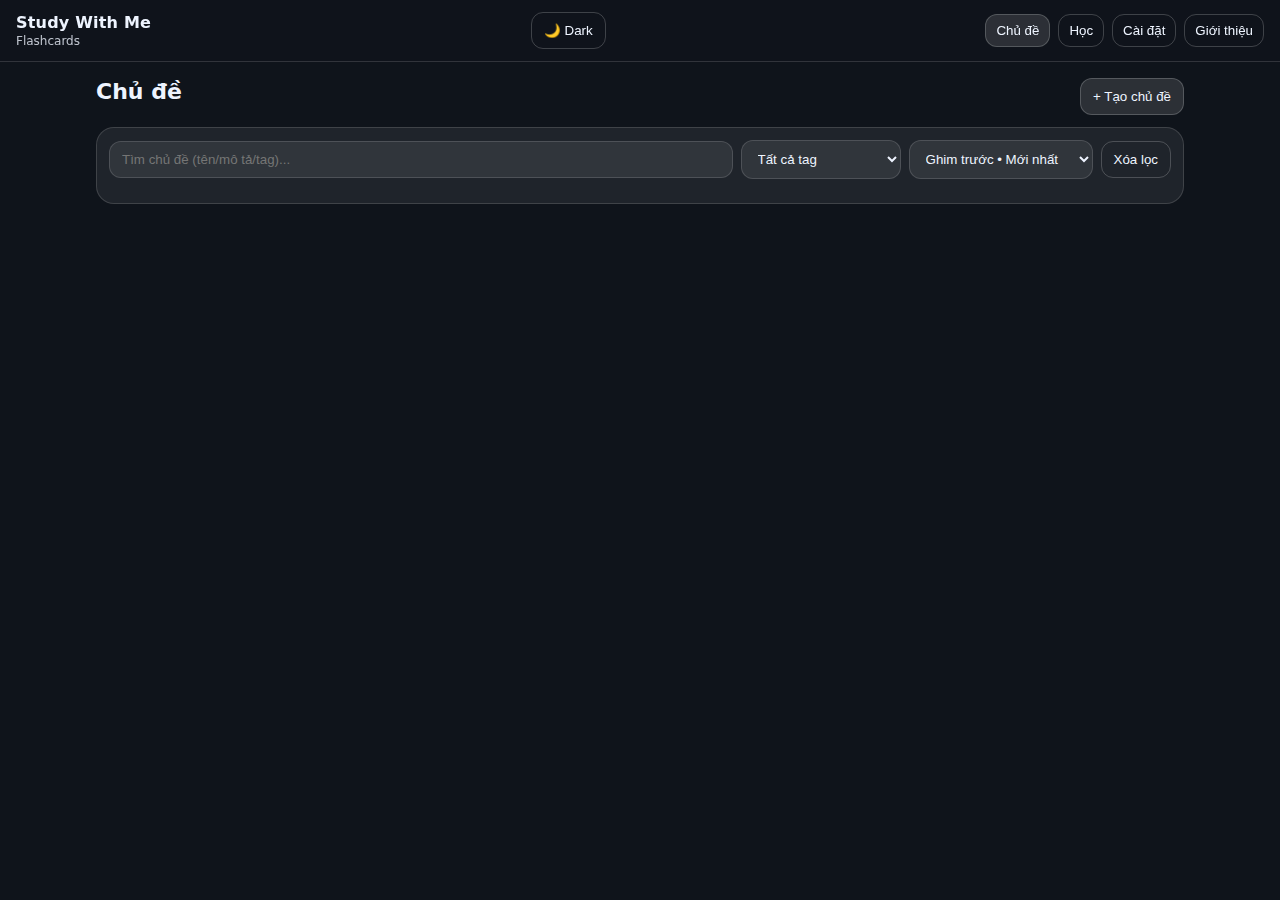
<file: index.html>
<!doctype html>
<html lang="vi">
<head>
  <meta charset="utf-8" />
  <meta name="viewport" content="width=device-width, initial-scale=1" />
  <title>Study With Me – Flashcards</title>
  <meta name="description" content="Flashcard học từ vựng: word/IPA/meaning/example, random/autoplay, pomodoro, TTS, tag, backup/restore." />
  <meta name="theme-color" content="#0f141b" />
  <link rel="stylesheet" href="./style.css" />
</head>

<body>
  <header class="topbar">
    <div class="brand">
      <div class="brand-title">Study With Me</div>
      <div class="brand-sub muted">Flashcards</div>
    </div>

    <div class="top-actions">
      <button id="themeToggleTop" class="btn secondary" type="button" aria-label="Đổi giao diện">🌙 Dark</button>
    </div>

    <nav class="tabs" aria-label="Điều hướng">
      <button class="tab is-active" data-tab="decks">Chủ đề</button>
      <button class="tab" data-tab="study">Học</button>
      <button class="tab" data-tab="settings">Cài đặt</button>
      <button class="tab" data-tab="about">Giới thiệu</button>
    </nav>
  </header>

  <main class="container">
    <!-- DECKS -->
    <section class="panel" data-panel="decks">
      <div class="panel-head">
        <h1>Chủ đề</h1>
        <div class="row">
          <button id="btnNewDeck" class="btn">+ Tạo chủ đề</button>
        </div>
      </div>

      <div class="card" style="margin-top:12px;">
        <div class="row">
          <input id="deckSearch" class="input grow" placeholder="Tìm chủ đề (tên/mô tả/tag)..." />
          <select id="tagFilter" class="input" style="width:auto; min-width: 160px;">
            <option value="">Tất cả tag</option>
          </select>

          <select id="sortSelect" class="input" style="width:auto;">
            <option value="pinned_newest" selected>Ghim trước • Mới nhất</option>
            <option value="pinned_az">Ghim trước • A→Z</option>
            <option value="pinned_cards">Ghim trước • Nhiều thẻ</option>
          </select>

          <button id="btnClearFilter" class="btn secondary">Xóa lọc</button>
        </div>

        <div id="deckGrid" class="deck-grid" aria-label="Danh sách chủ đề"></div>
      </div>
    </section>

    <!-- STUDY -->
    <section class="panel hidden" data-panel="study">
      <div class="panel-head">
        <h1>Học flashcard</h1>

        <div class="row">
          <select id="studyDeckSelect" class="input"></select>
          <button id="btnRandom" class="btn secondary" type="button">🎲 Random: OFF</button>
          <button id="btnShuffle" class="btn secondary" type="button">Xáo trộn</button>
        </div>
      </div>

      <div class="study">
        <div class="row study-top">
          <div id="studyMeta" class="muted"></div>
          <div class="muted small">Phím tắt: Space=lật • ←/→=trước/sau • R=random • S=đọc từ</div>
        </div>

        <button id="flashcard" class="flashcard" aria-label="Lật thẻ">
          <div class="flashcard-inner">
            <div id="flashFront" class="face front"></div>
            <div id="flashBack" class="face back"></div>
          </div>
        </button>

        <div class="row center">
          <button id="btnPrev" class="btn secondary" type="button">← Trước</button>
          <button id="btnFlip" class="btn" type="button">Lật</button>
          <button id="btnNext" class="btn secondary" type="button">Sau →</button>
        </div>

        <div class="row center study-row">
          <button id="btnAutoplay" class="btn secondary" type="button">▶ Auto</button>

          <label class="muted small inline">
            Tốc độ
            <select id="autoplaySpeed" class="input compact">
              <option value="2000">2s</option>
              <option value="3000" selected>3s</option>
              <option value="5000">5s</option>
              <option value="8000">8s</option>
            </select>
          </label>

          <button id="btnSpeak" class="btn" type="button">🔊 Đọc từ</button>

          <label class="muted small inline">
            Giọng
            <select id="voiceSelect" class="input compact wide"></select>
          </label>

          <label class="muted small inline">
            Tốc độ đọc
            <select id="rateSelect" class="input compact">
              <option value="0.9">0.9x</option>
              <option value="1.0" selected>1.0x</option>
              <option value="1.1">1.1x</option>
              <option value="1.2">1.2x</option>
            </select>
          </label>
        </div>

        <div class="row center study-row">
          <div id="pomoLabel" class="muted small">Pomodoro: học</div>
          <div id="pomoTime" class="pomo-time">25:00</div>

          <button id="btnPomoStart" class="btn" type="button">Start</button>
          <button id="btnPomoReset" class="btn secondary" type="button">Reset</button>

          <select id="pomoPreset" class="input compact">
            <option value="25,5" selected>25/5</option>
            <option value="50,10">50/10</option>
            <option value="15,3">15/3</option>
          </select>
        </div>
      </div>
    </section>

    <!-- SETTINGS -->
    <section class="panel hidden" data-panel="settings">
      <div class="panel-head">
        <h1>Cài đặt</h1>
      </div>

      <div class="grid" style="grid-template-columns: 1fr 1fr;">
        <section class="card">
          <h2>Giao diện</h2>
          <p class="muted">Dark/Light (light ấm) — nhớ lựa chọn trên máy.</p>
          <div class="row">
            <button id="themeToggleSettings" class="btn" type="button">Đổi Dark/Light</button>
          </div>
        </section>

        <section class="card">
          <h2>Sao lưu & khôi phục</h2>
          <p class="muted">Backup toàn bộ dữ liệu (deck + thẻ). Khi khôi phục: bạn được chọn <b>Ghi đè</b> hoặc <b>Gộp</b>.</p>

          <div class="row">
            <button id="btnExportJson" class="btn" type="button">⬇ Export JSON</button>
            <label class="btn secondary file-btn" role="button">
              ⬆ Import JSON
              <input id="jsonFileInput" type="file" accept=".json,application/json" hidden />
            </label>
          </div>

          <div class="row">
            <button id="btnResetAll" class="btn danger" type="button">Reset toàn bộ dữ liệu</button>
          </div>

          <div id="backupMsg" class="muted small"></div>
        </section>
      </div>
    </section>

    <!-- ABOUT -->
    <section class="panel hidden" data-panel="about">
      <div class="panel-head">
        <h1>Giới thiệu</h1>
      </div>
      <div class="card">
        <p>
          Web flashcard chạy thuần HTML/CSS/JS, lưu dữ liệu trên máy (localStorage).
          Tập trung học từ vựng: <b>word + IPA</b> (mặt trước), <b>meaning</b> (mặt sau), ví dụ bấm <b>Xem ví dụ</b>.
        </p>
        <ul class="muted">
          <li>TTS chỉ đọc <b>từ tiếng Anh</b> (word), không đọc nghĩa tiếng Việt.</li>
          <li>Mẹo: dùng Space/←/→ để học nhanh.</li>
        </ul>
      </div>
    </section>
  </main>

  <!-- DIALOG: New Deck -->
  <dialog id="dlgDeck" class="dlg">
    <form method="dialog" class="dlg-body">
      <h3>Tạo chủ đề mới</h3>
      <div class="label">Tên chủ đề</div>
      <input id="newDeckName" class="input" placeholder="Ví dụ: English A1" />
      <div class="label">Tags (tuỳ chọn)</div>
      <input id="newDeckTags" class="input" placeholder="Ví dụ: english, school" />
      <div class="row right">
        <button class="btn secondary" value="cancel">Hủy</button>
        <button id="btnCreateDeckConfirm" class="btn" value="ok">Tạo</button>
      </div>
      <p class="muted small">Tip: đặt tên rõ ràng để khỏi lộn.</p>
    </form>
  </dialog>

  <!-- DIALOG: Deck Detail (SmartVocabPro vibe) -->
  <dialog id="dlgDeckDetail" class="dlg">
    <form method="dialog" class="dlg-body">
      <div class="row" style="justify-content:space-between;">
        <h3 style="margin:0;">Chi tiết chủ đề</h3>
        <button class="btn secondary" value="close">Đóng</button>
      </div>

      <div id="deckDetail">
        <div class="row">
          <div class="grow">
            <div class="label">Tên chủ đề</div>
            <input id="deckName" class="input" placeholder="Ví dụ: English A1" />
          </div>
          <div class="right">
            <div class="label">Thao tác</div>
            <div class="row">
              <button id="btnTogglePin" class="btn secondary" type="button">⭐ Ghim</button>
              <button id="btnSaveDeck" class="btn" type="button">Lưu</button>
              <button id="btnDeleteDeck" class="btn danger" type="button">Xóa chủ đề</button>
            </div>
          </div>
        </div>

        <div class="label">Mô tả</div>
        <textarea id="deckDesc" class="input" rows="2" placeholder="Mô tả ngắn..."></textarea>

        <div class="label">Tags (cách nhau bằng dấu phẩy)</div>
        <input id="deckTags" class="input" placeholder="Ví dụ: english, vocab, school" />

        <hr class="sep" />

        <div class="row">
          <h3 class="grow">Thẻ trong chủ đề</h3>
          <button id="btnNewCard" class="btn" type="button">+ Thêm thẻ</button>
        </div>

        <div class="row">
          <input id="cardSearch" class="input grow" placeholder="Tìm thẻ (từ/IPA/nghĩa/ví dụ/tag)..." />
          <button id="btnStudyThisDeck" class="btn secondary" type="button">Học chủ đề này</button>
          <button id="btnExportDeckCsv" class="btn secondary" type="button">Export CSV</button>
        </div>

        <div id="cardList" class="list"></div>
      </div>
    </form>
  </dialog>

  <!-- DIALOG: Add/Edit Card -->
  <dialog id="dlgCard" class="dlg">
    <form method="dialog" class="dlg-body">
      <h3 id="dlgCardTitle">Thêm thẻ</h3>

      <div class="label">Từ (word)</div>
      <input id="cardWord" class="input" placeholder="Ví dụ: book" />

      <div class="label">IPA (tuỳ chọn)</div>
      <input id="cardIpa" class="input" placeholder="Ví dụ: /bʊk/" />

      <div class="label">Nghĩa (meaning)</div>
      <input id="cardMeaning" class="input" placeholder="Ví dụ: quyển sách" />

      <div class="label">Câu ví dụ (example) (tuỳ chọn)</div>
      <input id="cardExample" class="input" placeholder="Ví dụ: I read a book." />

      <div class="label">Tag (tuỳ chọn)</div>
      <input id="cardTag" class="input" placeholder="Ví dụ: noun" />

      <input type="hidden" id="editingCardId" />

      <div class="row right">
        <button class="btn secondary" value="cancel">Hủy</button>
        <button id="btnSaveCardConfirm" class="btn" value="ok">Lưu</button>
      </div>
    </form>
  </dialog>

  <!-- DIALOG: Restore mode -->
  <dialog id="dlgRestore" class="dlg">
    <form method="dialog" class="dlg-body">
      <h3>Khôi phục dữ liệu</h3>
      <p class="muted">Bạn muốn xử lý dữ liệu import như thế nào?</p>

      <div class="row">
        <button id="btnRestoreOverwrite" class="btn danger" value="overwrite">Ghi đè toàn bộ</button>
        <button id="btnRestoreMerge" class="btn" value="merge">Gộp vào dữ liệu hiện có</button>
      </div>

      <div class="row right">
        <button class="btn secondary" value="cancel">Hủy</button>
      </div>
      <p class="muted small">Tip: nếu bạn không chắc, chọn <b>Gộp</b>.</p>
    </form>
  </dialog>

  <script type="module" src="./app.js"></script>
</body>
</html>
</file>
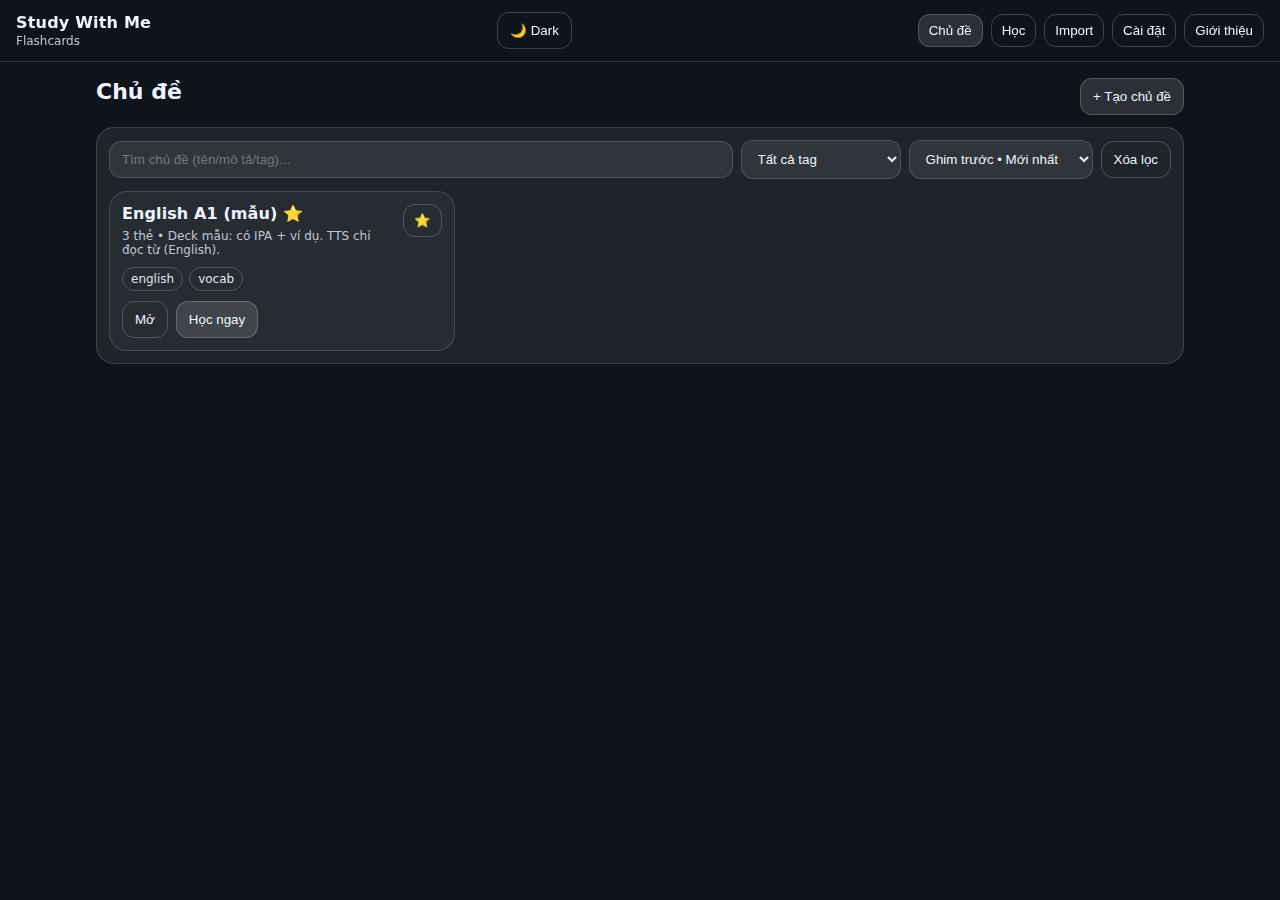
<file: study-with-me-flashcards/index.html>
<!doctype html>
<html lang="vi">
<head>
  <meta charset="utf-8" />
  <meta name="viewport" content="width=device-width, initial-scale=1" />
  <title>Study With Me – Flashcards</title>
  <meta name="description" content="Flashcard học từ vựng: word/IPA/meaning/example, random/autoplay, pomodoro, TTS, tag, backup/restore." />
  <meta name="theme-color" content="#0f141b" />
  <link rel="stylesheet" href="./style.css" />
</head>

<body>
  <header class="topbar">
    <div class="brand">
      <div class="brand-title">Study With Me</div>
      <div class="brand-sub muted">Flashcards</div>
    </div>

    <div class="top-actions">
      <button id="themeToggleTop" class="btn secondary" type="button" aria-label="Đổi giao diện">🌙 Dark</button>
    </div>

    <nav class="tabs" aria-label="Điều hướng">
      <button class="tab is-active" data-tab="decks">Chủ đề</button>
      <button class="tab" data-tab="study">Học</button>
      <button class="tab" data-tab="import">Import</button>
      <button class="tab" data-tab="settings">Cài đặt</button>
      <button class="tab" data-tab="about">Giới thiệu</button>
    </nav>
  </header>

  <main class="container">
    <!-- DECKS -->
    <section class="panel" data-panel="decks">
      <div class="panel-head">
        <h1>Chủ đề</h1>
        <div class="row">
          <button id="btnNewDeck" class="btn">+ Tạo chủ đề</button>
        </div>
      </div>

      <div class="card" style="margin-top:12px;">
        <div class="row">
          <input id="deckSearch" class="input grow" placeholder="Tìm chủ đề (tên/mô tả/tag)..." />
          <select id="tagFilter" class="input" style="width:auto; min-width: 160px;">
            <option value="">Tất cả tag</option>
          </select>

          <select id="sortSelect" class="input" style="width:auto;">
            <option value="pinned_newest" selected>Ghim trước • Mới nhất</option>
            <option value="pinned_az">Ghim trước • A→Z</option>
            <option value="pinned_cards">Ghim trước • Nhiều thẻ</option>
          </select>

          <button id="btnClearFilter" class="btn secondary">Xóa lọc</button>
        </div>

        <div id="deckGrid" class="deck-grid" aria-label="Danh sách chủ đề"></div>
      </div>
    </section>

    <!-- STUDY -->
    <section class="panel hidden" data-panel="study">
      <div class="panel-head">
        <h1>Học flashcard</h1>

        <div class="row">
          <select id="studyDeckSelect" class="input"></select>
          <button id="btnRandom" class="btn secondary" type="button">🎲 Random: OFF</button>
          <button id="btnShuffle" class="btn secondary" type="button">Xáo trộn</button>
        </div>
      </div>

      <div class="study">
        <div class="row study-top">
          <div id="studyMeta" class="muted"></div>
          <div class="muted small">Phím tắt: Space=lật • ←/→=trước/sau • R=random • S=đọc từ</div>
        </div>

        <button id="flashcard" class="flashcard" aria-label="Lật thẻ">
          <div class="flashcard-inner">
            <div id="flashFront" class="face front"></div>
            <div id="flashBack" class="face back"></div>
          </div>
        </button>

        <div class="row center">
          <button id="btnPrev" class="btn secondary" type="button">← Trước</button>
          <button id="btnFlip" class="btn" type="button">Lật</button>
          <button id="btnNext" class="btn secondary" type="button">Sau →</button>
        </div>

        <div class="row center study-row">
          <button id="btnAutoplay" class="btn secondary" type="button">▶ Auto</button>

          <label class="muted small inline">
            Tốc độ
            <select id="autoplaySpeed" class="input compact">
              <option value="2000">2s</option>
              <option value="3000" selected>3s</option>
              <option value="5000">5s</option>
              <option value="8000">8s</option>
            </select>
          </label>

          <button id="btnSpeak" class="btn" type="button">🔊 Đọc từ</button>

          <label class="muted small inline">
            Giọng
            <select id="voiceSelect" class="input compact wide"></select>
          </label>

          <label class="muted small inline">
            Tốc độ đọc
            <select id="rateSelect" class="input compact">
              <option value="0.9">0.9x</option>
              <option value="1.0" selected>1.0x</option>
              <option value="1.1">1.1x</option>
              <option value="1.2">1.2x</option>
            </select>
          </label>
        </div>

        <div class="row center study-row">
          <div id="pomoLabel" class="muted small">Pomodoro: học</div>
          <div id="pomoTime" class="pomo-time">25:00</div>

          <button id="btnPomoStart" class="btn" type="button">Start</button>
          <button id="btnPomoReset" class="btn secondary" type="button">Reset</button>

          <select id="pomoPreset" class="input compact">
            <option value="25,5" selected>25/5</option>
            <option value="50,10">50/10</option>
            <option value="15,3">15/3</option>
          </select>
        </div>
      </div>
    </section>

    <!-- IMPORT -->
    <section class="panel hidden" data-panel="import">
      <div class="panel-head">
        <h1>Import CSV</h1>
      </div>

      <div class="card">
        <p class="muted">
          CSV hỗ trợ cột: <code>word,ipa,meaning,example,tag</code>. Cột <code>ipa/example/tag</code> có thể bỏ trống.
          Dòng đầu có thể là header.
        </p>

        <div class="row">
          <select id="importDeckSelect" class="input grow"></select>
          <button id="btnDownloadSample" class="btn secondary" type="button">Tải CSV mẫu</button>
        </div>

        <div class="label">Dán CSV vào đây</div>
        <textarea id="csvText" class="input" rows="10" placeholder="word,ipa,meaning,example,tag&#10;book,/bʊk/,quyển sách,&quot;I read a book.&quot;,noun"></textarea>

        <div class="row">
          <button id="btnImport" class="btn" type="button">Import</button>
          <div id="importResult" class="muted"></div>
        </div>
      </div>
    </section>

    <!-- SETTINGS -->
    <section class="panel hidden" data-panel="settings">
      <div class="panel-head">
        <h1>Cài đặt</h1>
      </div>

      <div class="grid" style="grid-template-columns: 1fr 1fr;">
        <section class="card">
          <h2>Giao diện</h2>
          <p class="muted">Dark/Light (light ấm) — nhớ lựa chọn trên máy.</p>
          <div class="row">
            <button id="themeToggleSettings" class="btn" type="button">Đổi Dark/Light</button>
          </div>
        </section>

        <section class="card">
          <h2>Sao lưu & khôi phục</h2>
          <p class="muted">Backup toàn bộ dữ liệu (deck + thẻ). Khi khôi phục: bạn được chọn <b>Ghi đè</b> hoặc <b>Gộp</b>.</p>

          <div class="row">
            <button id="btnExportJson" class="btn" type="button">⬇ Export JSON</button>
            <label class="btn secondary file-btn" role="button">
              ⬆ Import JSON
              <input id="jsonFileInput" type="file" accept=".json,application/json" hidden />
            </label>
          </div>

          <div class="row">
            <button id="btnResetAll" class="btn danger" type="button">Reset toàn bộ dữ liệu</button>
          </div>

          <div id="backupMsg" class="muted small"></div>
        </section>
      </div>
    </section>

    <!-- ABOUT -->
    <section class="panel hidden" data-panel="about">
      <div class="panel-head">
        <h1>Giới thiệu</h1>
      </div>
      <div class="card">
        <p>
          Web flashcard chạy thuần HTML/CSS/JS, lưu dữ liệu trên máy (localStorage).
          Tập trung học từ vựng: <b>word + IPA</b> (mặt trước), <b>meaning</b> (mặt sau), ví dụ bấm <b>Xem ví dụ</b>.
        </p>
        <ul class="muted">
          <li>TTS chỉ đọc <b>từ tiếng Anh</b> (word), không đọc nghĩa tiếng Việt.</li>
          <li>Mẹo: dùng Space/←/→ để học nhanh.</li>
        </ul>
      </div>
    </section>
  </main>

  <!-- DIALOG: New Deck -->
  <dialog id="dlgDeck" class="dlg">
    <form method="dialog" class="dlg-body">
      <h3>Tạo chủ đề mới</h3>
      <div class="label">Tên chủ đề</div>
      <input id="newDeckName" class="input" placeholder="Ví dụ: English A1" />
      <div class="label">Tags (tuỳ chọn)</div>
      <input id="newDeckTags" class="input" placeholder="Ví dụ: english, school" />
      <div class="row right">
        <button class="btn secondary" value="cancel">Hủy</button>
        <button id="btnCreateDeckConfirm" class="btn" value="ok">Tạo</button>
      </div>
      <p class="muted small">Tip: đặt tên rõ ràng để khỏi lộn.</p>
    </form>
  </dialog>

  <!-- DIALOG: Deck Detail (SmartVocabPro vibe) -->
  <dialog id="dlgDeckDetail" class="dlg">
    <form method="dialog" class="dlg-body">
      <div class="row" style="justify-content:space-between;">
        <h3 style="margin:0;">Chi tiết chủ đề</h3>
        <button class="btn secondary" value="close">Đóng</button>
      </div>

      <div id="deckDetail">
        <div class="row">
          <div class="grow">
            <div class="label">Tên chủ đề</div>
            <input id="deckName" class="input" placeholder="Ví dụ: English A1" />
          </div>
          <div class="right">
            <div class="label">Thao tác</div>
            <div class="row">
              <button id="btnTogglePin" class="btn secondary" type="button">⭐ Ghim</button>
              <button id="btnSaveDeck" class="btn" type="button">Lưu</button>
              <button id="btnDeleteDeck" class="btn danger" type="button">Xóa chủ đề</button>
            </div>
          </div>
        </div>

        <div class="label">Mô tả</div>
        <textarea id="deckDesc" class="input" rows="2" placeholder="Mô tả ngắn..."></textarea>

        <div class="label">Tags (cách nhau bằng dấu phẩy)</div>
        <input id="deckTags" class="input" placeholder="Ví dụ: english, vocab, school" />

        <hr class="sep" />

        <div class="row">
          <h3 class="grow">Thẻ trong chủ đề</h3>
          <button id="btnNewCard" class="btn" type="button">+ Thêm thẻ</button>
        </div>

        <div class="row">
          <input id="cardSearch" class="input grow" placeholder="Tìm thẻ (từ/IPA/nghĩa/ví dụ/tag)..." />
          <button id="btnStudyThisDeck" class="btn secondary" type="button">Học chủ đề này</button>
          <button id="btnExportDeckCsv" class="btn secondary" type="button">Export CSV</button>
        </div>

        <div id="cardList" class="list"></div>
      </div>
    </form>
  </dialog>

  <!-- DIALOG: Add/Edit Card -->
  <dialog id="dlgCard" class="dlg">
    <form method="dialog" class="dlg-body">
      <h3 id="dlgCardTitle">Thêm thẻ</h3>

      <div class="label">Từ (word)</div>
      <input id="cardWord" class="input" placeholder="Ví dụ: book" />

      <div class="label">IPA (tuỳ chọn)</div>
      <input id="cardIpa" class="input" placeholder="Ví dụ: /bʊk/" />

      <div class="label">Nghĩa (meaning)</div>
      <input id="cardMeaning" class="input" placeholder="Ví dụ: quyển sách" />

      <div class="label">Câu ví dụ (example) (tuỳ chọn)</div>
      <input id="cardExample" class="input" placeholder="Ví dụ: I read a book." />

      <div class="label">Tag (tuỳ chọn)</div>
      <input id="cardTag" class="input" placeholder="Ví dụ: noun" />

      <input type="hidden" id="editingCardId" />

      <div class="row right">
        <button class="btn secondary" value="cancel">Hủy</button>
        <button id="btnSaveCardConfirm" class="btn" value="ok">Lưu</button>
      </div>
    </form>
  </dialog>

  <!-- DIALOG: Restore mode -->
  <dialog id="dlgRestore" class="dlg">
    <form method="dialog" class="dlg-body">
      <h3>Khôi phục dữ liệu</h3>
      <p class="muted">Bạn muốn xử lý dữ liệu import như thế nào?</p>

      <div class="row">
        <button id="btnRestoreOverwrite" class="btn danger" value="overwrite">Ghi đè toàn bộ</button>
        <button id="btnRestoreMerge" class="btn" value="merge">Gộp vào dữ liệu hiện có</button>
      </div>

      <div class="row right">
        <button class="btn secondary" value="cancel">Hủy</button>
      </div>
      <p class="muted small">Tip: nếu bạn không chắc, chọn <b>Gộp</b>.</p>
    </form>
  </dialog>

  <script type="module" src="./app.js"></script>
</body>
</html>
</file>
<file: style.css>
/* =====================
   Theme (CSS variables)
   ===================== */
:root{
  font-family: system-ui, -apple-system, Segoe UI, Roboto, Arial, sans-serif;

  /* dark: dễ nhìn hơn */
  --bg: #0f141b;
  --text: #eef4ff;
  --muted: rgba(238, 244, 255, .78);

  --card: rgba(255,255,255,.07);
  --border: rgba(255,255,255,.14);
  --border-strong: rgba(255,255,255,.20);
  --input: rgba(255,255,255,.08);
  --btn: rgba(255,255,255,.12);
  --hover: rgba(255,255,255,.26);

  --topbar: rgba(15,20,27,.92);
}

/* light theme (ấm) */
[data-theme="light"]{
  --bg: #fbf6ee;
  --text: #1b1b1b;
  --muted: rgba(27,27,27,.68);

  --card: rgba(111, 78, 55, .06);
  --border: rgba(111, 78, 55, .14);
  --border-strong: rgba(111, 78, 55, .22);
  --input: rgba(111, 78, 55, .08);
  --btn: rgba(111, 78, 55, .10);
  --hover: rgba(111, 78, 55, .28);

  --topbar: rgba(251, 246, 238, .92);
}

*{ box-sizing:border-box; }
body{ margin:0; background:var(--bg); color:var(--text); }

.topbar{
  position: sticky; top: 0;
  display:flex; gap: 12px; align-items:center; justify-content: space-between;
  padding: 12px 16px;
  background: var(--topbar);
  backdrop-filter: blur(8px);
  border-bottom: 1px solid var(--border);
  z-index: 20;
}

.brand{ display:flex; flex-direction:column; gap:2px; }
.brand-title{ font-weight: 800; letter-spacing: .2px; }
.brand-sub{ font-size: 12px; }

.top-actions{ display:flex; gap: 8px; align-items:center; }

.tabs{ display:flex; gap: 8px; flex-wrap: wrap; justify-content: flex-end; }
.tab{
  border: 1px solid var(--border-strong);
  background: transparent;
  color: inherit;
  padding: 8px 10px;
  border-radius: 12px;
  cursor: pointer;
}
.tab.is-active{ background: var(--btn); }

.container{ max-width: 1120px; margin: 0 auto; padding: 16px; }

.panel{ display:block; }
.hidden{ display:none !important; }

.panel-head{
  display:flex; align-items:center; justify-content: space-between;
  gap: 12px; flex-wrap: wrap;
}

h1,h2,h3{ margin: 0 0 10px; }
h1{ font-size: 22px; }
h2{ font-size: 16px; opacity: .95; }
h3{ font-size: 15px; opacity: .95; }

.card{
  background: var(--card);
  border: 1px solid var(--border);
  border-radius: 18px;
  padding: 12px;
}

.row{ display:flex; gap: 8px; align-items:center; flex-wrap: wrap; }
.grow{ flex: 1; min-width: 180px; }
.center{ justify-content: center; }
.right{ justify-content: flex-end; }

.label{ font-size: 12px; opacity: .75; margin: 10px 0 6px; }
.muted{ opacity: 1; color: var(--muted); }
.small{ font-size: 12px; }

.input{
  width: 100%;
  background: var(--input);
  border: 1px solid var(--border);
  color: inherit;
  border-radius: 12px;
  padding: 10px 12px;
  outline: none;
}
.input:focus{ border-color: var(--border-strong); }

.input.compact{ padding: 8px 10px; width: auto; }
.input.wide{ max-width: 260px; }

.btn{
  border: 1px solid var(--border-strong);
  background: var(--btn);
  color: inherit;
  padding: 10px 12px;
  border-radius: 12px;
  cursor: pointer;
  user-select: none;
}
.btn.secondary{ background: transparent; }
.btn.danger{
  border-color: rgba(255,90,90,.55);
  background: rgba(255,90,90,.14);
}

.file-btn input{ display:none; }

.sep{ border: none; border-top: 1px solid var(--border); margin: 12px 0; }

/* =====================
   Deck grid (SmartVocabPro-ish)
   ===================== */
.deck-grid{
  margin-top: 12px;
  display:grid;
  grid-template-columns: repeat(3, minmax(0, 1fr));
  gap: 12px;
}
@media (max-width: 980px){
  .deck-grid{ grid-template-columns: repeat(2, minmax(0, 1fr)); }
}
@media (max-width: 560px){
  .deck-grid{ grid-template-columns: 1fr; }
}

.deck-card{
  border: 1px solid var(--border);
  background: rgba(255,255,255,.04);
  border-radius: 18px;
  padding: 12px;
  cursor: pointer;
  display:flex;
  flex-direction: column;
  gap: 10px;
  min-height: 130px;
}
[data-theme="light"] .deck-card{ background: rgba(255,255,255,.65); }
.deck-card:hover{ border-color: var(--hover); transform: translateY(-1px); }
.deck-card:active{ transform: translateY(0px); }

.deck-card-top{
  display:flex;
  justify-content: space-between;
  align-items:flex-start;
  gap: 10px;
}
.deck-title{
  font-weight: 900;
  letter-spacing: .1px;
  line-height: 1.2;
}
.deck-meta{
  font-size: 12px;
  color: var(--muted);
  margin-top: 6px;
}
.deck-tags{ display:flex; gap: 6px; flex-wrap: wrap; }
.tag{
  font-size: 12px;
  padding: 4px 8px;
  border-radius: 999px;
  border: 1px solid var(--border-strong);
  background: transparent;
  opacity: .92;
}
.deck-actions{
  display:flex; gap: 8px; flex-wrap: wrap; align-items:center;
}
.icon-btn{
  border: 1px solid var(--border-strong);
  background: transparent;
  border-radius: 12px;
  padding: 8px 10px;
  cursor: pointer;
}
.icon-btn:hover{ background: var(--btn); }

/* =====================
   List / items (cards)
   ===================== */
.list{ display:flex; flex-direction: column; gap: 8px; }

.item{
  padding: 10px;
  border-radius: 14px;
  border: 1px solid var(--border);
  background: rgba(255,255,255,.04);
}
[data-theme="light"] .item{ background: rgba(255,255,255,.55); }

.item-title{ font-weight: 800; }
.item-sub{ font-size: 12px; color: var(--muted); margin-top: 4px; }
.item-actions{ display:flex; gap: 8px; margin-top: 8px; flex-wrap: wrap; align-items:center; }
.chip{
  padding: 6px 8px;
  border-radius: 999px;
  border: 1px solid var(--border-strong);
  background: transparent;
  cursor: pointer;
}
.chip.pin{ font-weight: 800; }

/* =====================
   Study
   ===================== */
.study{ display:grid; gap: 12px; margin-top: 12px; place-items: center; }
.study-top{
  width: min(720px, 94vw);
  justify-content: space-between;
}
.study-row{
  width: min(720px, 94vw);
  justify-content: center;
}

.flashcard{
  width: min(720px, 94vw);
  min-height: 280px;
  border-radius: 18px;
  border: 1px solid var(--border);
  background: var(--card);
  padding: 0;
  cursor: pointer;
  perspective: 1200px;
  transition: transform 120ms ease;
}
.flashcard:hover{ transform: translateY(-1px); }

.flashcard-inner{
  position: relative;
  width: 100%;
  min-height: 280px;
  transform-style: preserve-3d;
  transition: transform 240ms ease;
}
.flashcard.is-flipped .flashcard-inner{ transform: rotateY(180deg); }

.face{
  position: absolute;
  inset: 0;
  display:grid;
  place-items: center;
  padding: 22px;
  backface-visibility: hidden;
  text-align: center;
  line-height: 1.35;
  white-space: pre-wrap;
}
.back{ transform: rotateY(180deg); opacity: .95; }

.word{ font-size: 30px; font-weight: 900; letter-spacing: .2px; }
.ipa{ margin-top: 8px; font-size: 16px; opacity: .9; font-weight: 650; }
.meaning{ font-size: 22px; font-weight: 850; }
.example{ margin-top: 12px; font-size: 16px; opacity: .95; }

.back-actions{
  margin-top: 14px;
  display:flex;
  gap: 10px;
  justify-content:center;
  flex-wrap:wrap;
}

.pomo-time{
  font-weight: 900;
  font-size: 18px;
  padding: 4px 10px;
  border-radius: 999px;
  border: 1px solid var(--border-strong);
  background: transparent;
}

/* =====================
   Dialog
   ===================== */
.dlg::backdrop{ background: rgba(0,0,0,.55); }
.dlg-body{
  width: min(680px, 94vw);
  border-radius: 16px;
  border: 1px solid var(--border);
  background: var(--bg);
  color: inherit;
  padding: 14px;
}
</file>
<file: study-with-me-flashcards/style.css>
/* =====================
   Theme (CSS variables)
   ===================== */
:root{
  font-family: system-ui, -apple-system, Segoe UI, Roboto, Arial, sans-serif;

  /* dark: dễ nhìn hơn */
  --bg: #0f141b;
  --text: #eef4ff;
  --muted: rgba(238, 244, 255, .78);

  --card: rgba(255,255,255,.07);
  --border: rgba(255,255,255,.14);
  --border-strong: rgba(255,255,255,.20);
  --input: rgba(255,255,255,.08);
  --btn: rgba(255,255,255,.12);
  --hover: rgba(255,255,255,.26);

  --topbar: rgba(15,20,27,.92);
}

/* light theme (ấm) */
[data-theme="light"]{
  --bg: #fbf6ee;
  --text: #1b1b1b;
  --muted: rgba(27,27,27,.68);

  --card: rgba(111, 78, 55, .06);
  --border: rgba(111, 78, 55, .14);
  --border-strong: rgba(111, 78, 55, .22);
  --input: rgba(111, 78, 55, .08);
  --btn: rgba(111, 78, 55, .10);
  --hover: rgba(111, 78, 55, .28);

  --topbar: rgba(251, 246, 238, .92);
}

*{ box-sizing:border-box; }
body{ margin:0; background:var(--bg); color:var(--text); }

.topbar{
  position: sticky; top: 0;
  display:flex; gap: 12px; align-items:center; justify-content: space-between;
  padding: 12px 16px;
  background: var(--topbar);
  backdrop-filter: blur(8px);
  border-bottom: 1px solid var(--border);
  z-index: 20;
}

.brand{ display:flex; flex-direction:column; gap:2px; }
.brand-title{ font-weight: 800; letter-spacing: .2px; }
.brand-sub{ font-size: 12px; }

.top-actions{ display:flex; gap: 8px; align-items:center; }

.tabs{ display:flex; gap: 8px; flex-wrap: wrap; justify-content: flex-end; }
.tab{
  border: 1px solid var(--border-strong);
  background: transparent;
  color: inherit;
  padding: 8px 10px;
  border-radius: 12px;
  cursor: pointer;
}
.tab.is-active{ background: var(--btn); }

.container{ max-width: 1120px; margin: 0 auto; padding: 16px; }

.panel{ display:block; }
.hidden{ display:none !important; }

.panel-head{
  display:flex; align-items:center; justify-content: space-between;
  gap: 12px; flex-wrap: wrap;
}

h1,h2,h3{ margin: 0 0 10px; }
h1{ font-size: 22px; }
h2{ font-size: 16px; opacity: .95; }
h3{ font-size: 15px; opacity: .95; }

.card{
  background: var(--card);
  border: 1px solid var(--border);
  border-radius: 18px;
  padding: 12px;
}

.row{ display:flex; gap: 8px; align-items:center; flex-wrap: wrap; }
.grow{ flex: 1; min-width: 180px; }
.center{ justify-content: center; }
.right{ justify-content: flex-end; }

.label{ font-size: 12px; opacity: .75; margin: 10px 0 6px; }
.muted{ opacity: 1; color: var(--muted); }
.small{ font-size: 12px; }

.input{
  width: 100%;
  background: var(--input);
  border: 1px solid var(--border);
  color: inherit;
  border-radius: 12px;
  padding: 10px 12px;
  outline: none;
}
.input:focus{ border-color: var(--border-strong); }

.input.compact{ padding: 8px 10px; width: auto; }
.input.wide{ max-width: 260px; }

.btn{
  border: 1px solid var(--border-strong);
  background: var(--btn);
  color: inherit;
  padding: 10px 12px;
  border-radius: 12px;
  cursor: pointer;
  user-select: none;
}
.btn.secondary{ background: transparent; }
.btn.danger{
  border-color: rgba(255,90,90,.55);
  background: rgba(255,90,90,.14);
}

.file-btn input{ display:none; }

.sep{ border: none; border-top: 1px solid var(--border); margin: 12px 0; }

/* =====================
   Deck grid (SmartVocabPro-ish)
   ===================== */
.deck-grid{
  margin-top: 12px;
  display:grid;
  grid-template-columns: repeat(3, minmax(0, 1fr));
  gap: 12px;
}
@media (max-width: 980px){
  .deck-grid{ grid-template-columns: repeat(2, minmax(0, 1fr)); }
}
@media (max-width: 560px){
  .deck-grid{ grid-template-columns: 1fr; }
}

.deck-card{
  border: 1px solid var(--border);
  background: rgba(255,255,255,.04);
  border-radius: 18px;
  padding: 12px;
  cursor: pointer;
  display:flex;
  flex-direction: column;
  gap: 10px;
  min-height: 130px;
}
[data-theme="light"] .deck-card{ background: rgba(255,255,255,.65); }
.deck-card:hover{ border-color: var(--hover); transform: translateY(-1px); }
.deck-card:active{ transform: translateY(0px); }

.deck-card-top{
  display:flex;
  justify-content: space-between;
  align-items:flex-start;
  gap: 10px;
}
.deck-title{
  font-weight: 900;
  letter-spacing: .1px;
  line-height: 1.2;
}
.deck-meta{
  font-size: 12px;
  color: var(--muted);
  margin-top: 6px;
}
.deck-tags{ display:flex; gap: 6px; flex-wrap: wrap; }
.tag{
  font-size: 12px;
  padding: 4px 8px;
  border-radius: 999px;
  border: 1px solid var(--border-strong);
  background: transparent;
  opacity: .92;
}
.deck-actions{
  display:flex; gap: 8px; flex-wrap: wrap; align-items:center;
}
.icon-btn{
  border: 1px solid var(--border-strong);
  background: transparent;
  border-radius: 12px;
  padding: 8px 10px;
  cursor: pointer;
}
.icon-btn:hover{ background: var(--btn); }

/* =====================
   List / items (cards)
   ===================== */
.list{ display:flex; flex-direction: column; gap: 8px; }

.item{
  padding: 10px;
  border-radius: 14px;
  border: 1px solid var(--border);
  background: rgba(255,255,255,.04);
}
[data-theme="light"] .item{ background: rgba(255,255,255,.55); }

.item-title{ font-weight: 800; }
.item-sub{ font-size: 12px; color: var(--muted); margin-top: 4px; }
.item-actions{ display:flex; gap: 8px; margin-top: 8px; flex-wrap: wrap; align-items:center; }
.chip{
  padding: 6px 8px;
  border-radius: 999px;
  border: 1px solid var(--border-strong);
  background: transparent;
  cursor: pointer;
}
.chip.pin{ font-weight: 800; }

/* =====================
   Study
   ===================== */
.study{ display:grid; gap: 12px; margin-top: 12px; place-items: center; }
.study-top{
  width: min(720px, 94vw);
  justify-content: space-between;
}
.study-row{
  width: min(720px, 94vw);
  justify-content: center;
}

.flashcard{
  width: min(720px, 94vw);
  min-height: 280px;
  border-radius: 18px;
  border: 1px solid var(--border);
  background: var(--card);
  padding: 0;
  cursor: pointer;
  perspective: 1200px;
  transition: transform 120ms ease;
}
.flashcard:hover{ transform: translateY(-1px); }

.flashcard-inner{
  position: relative;
  width: 100%;
  min-height: 280px;
  transform-style: preserve-3d;
  transition: transform 240ms ease;
}
.flashcard.is-flipped .flashcard-inner{ transform: rotateY(180deg); }

.face{
  position: absolute;
  inset: 0;
  display:grid;
  place-items: center;
  padding: 22px;
  backface-visibility: hidden;
  text-align: center;
  line-height: 1.35;
  white-space: pre-wrap;
}
.back{ transform: rotateY(180deg); opacity: .95; }

.word{ font-size: 30px; font-weight: 900; letter-spacing: .2px; }
.ipa{ margin-top: 8px; font-size: 16px; opacity: .9; font-weight: 650; }
.meaning{ font-size: 22px; font-weight: 850; }
.example{ margin-top: 12px; font-size: 16px; opacity: .95; }

.back-actions{
  margin-top: 14px;
  display:flex;
  gap: 10px;
  justify-content:center;
  flex-wrap:wrap;
}

.pomo-time{
  font-weight: 900;
  font-size: 18px;
  padding: 4px 10px;
  border-radius: 999px;
  border: 1px solid var(--border-strong);
  background: transparent;
}

/* =====================
   Dialog
   ===================== */
.dlg::backdrop{ background: rgba(0,0,0,.55); }
.dlg-body{
  width: min(680px, 94vw);
  border-radius: 16px;
  border: 1px solid var(--border);
  background: var(--bg);
  color: inherit;
  padding: 14px;
}
</file>
